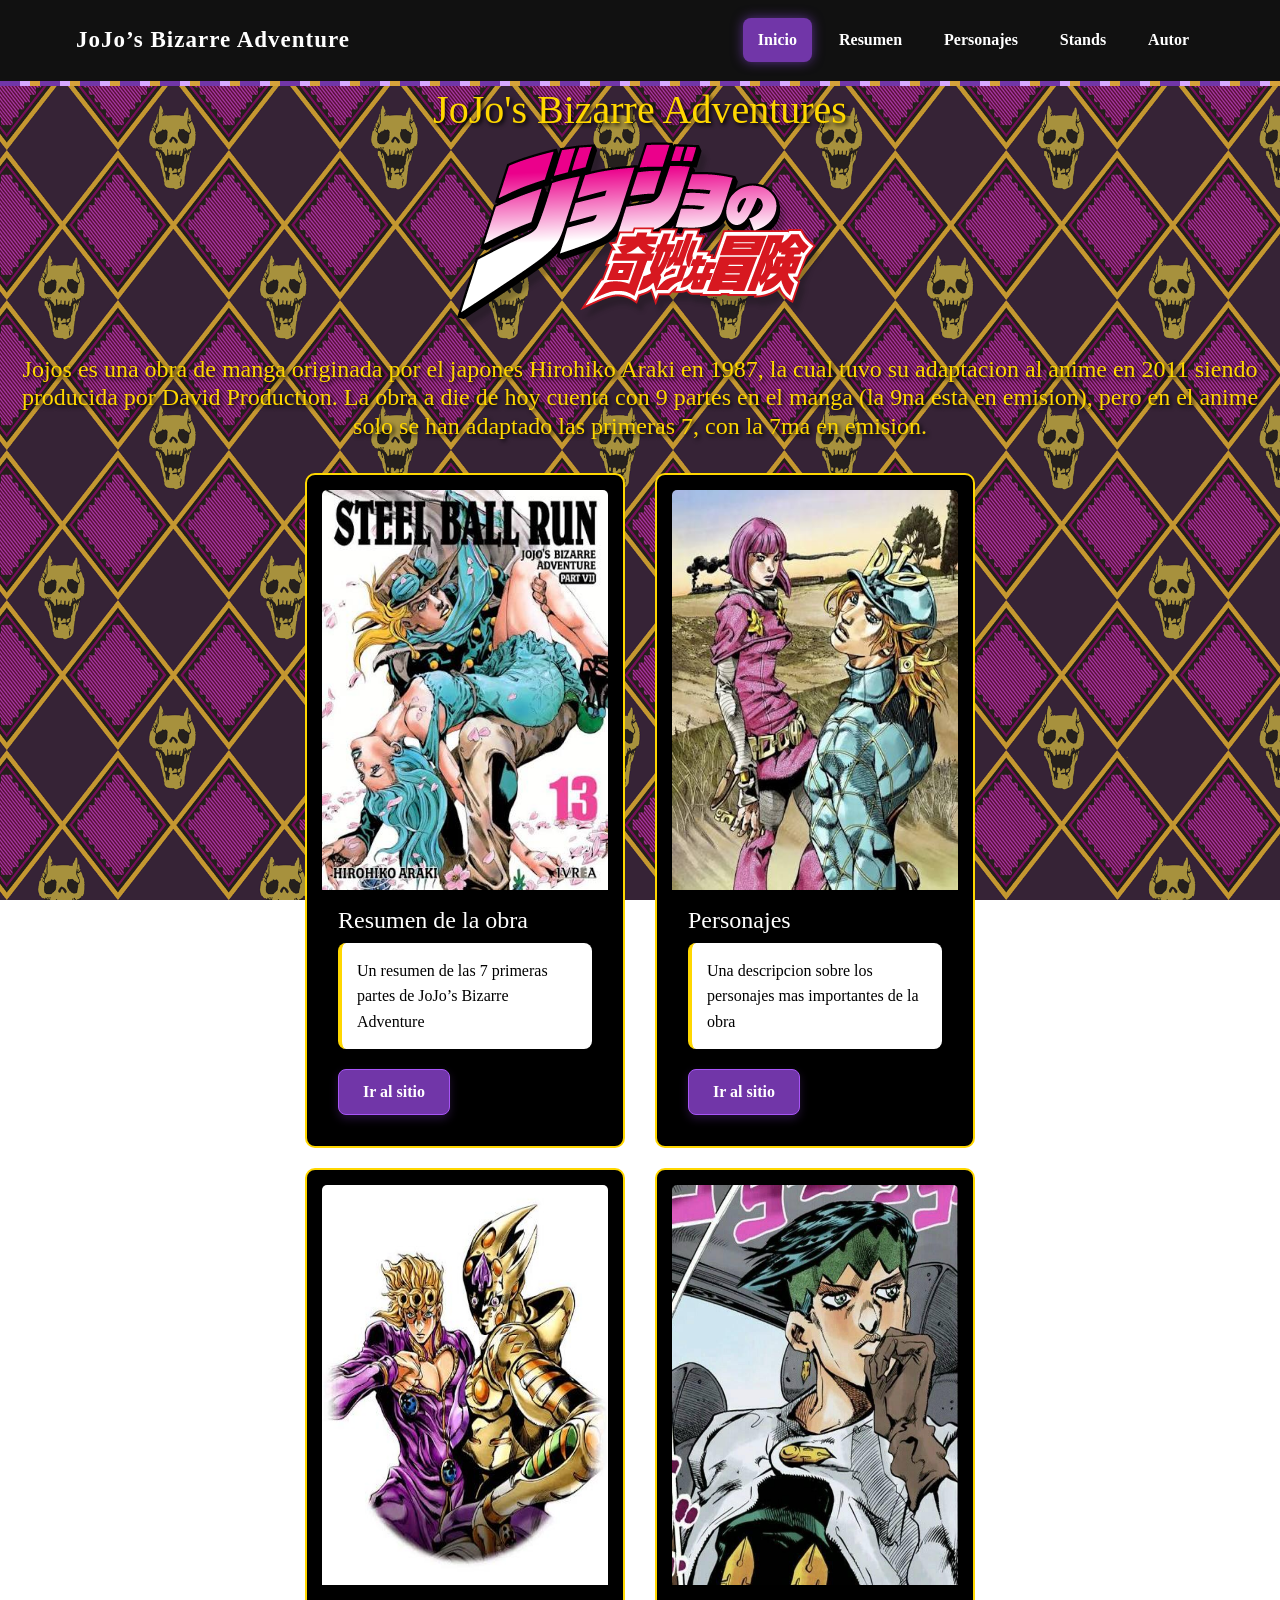
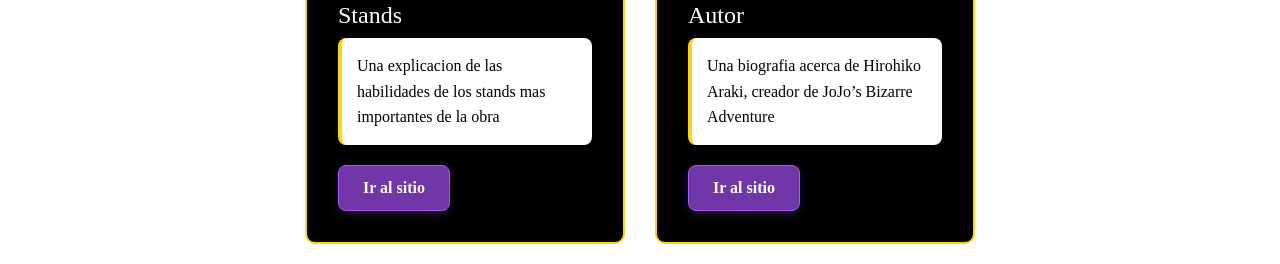
<file: index.html>
<!DOCTYPE html>
<html lang="en">
<head>
    <meta charset="UTF-8">
    <meta name="viewport" content="width=device-width, initial-scale=1.0">

    <title>Trabajo final de Diseño Multimedial</title>

    <link href="https://cdn.jsdelivr.net/npm/bootstrap@5.3.3/dist/css/bootstrap.min.css" rel="stylesheet">
    <link href="https://cdn.jsdelivr.net/npm/bootstrap@5.3.3/dist/css/bootstrap.min.css" rel="stylesheet">
    <link rel="stylesheet" href="style.css">
</head>
<body>
<header class="site-header">

    <nav class="navbar navbar-expand-lg navbar-dark">
        <div class="container-fluid">

            <a class="navbar-brand" href="index.html">
                JoJo’s Bizarre Adventure
            </a>

            <button class="navbar-toggler"
                    type="button"
                    data-bs-toggle="collapse"
                    data-bs-target="#mainNav"
                    aria-controls="mainNav"
                    aria-expanded="false"
                    aria-label="Abrir menú">

                <span class="navbar-toggler-icon"></span>
            </button>

            <div class="collapse navbar-collapse" id="mainNav">

                <div class="navbar-nav ms-auto">

                    <a class="nav-link" href="index.html">Inicio</a>

                    <a class="nav-link" href="resumen.html">Resumen</a>

                    <a class="nav-link" href="personajes.html">Personajes</a>

                    <a class="nav-link" href="stands.html">Stands</a>

                    <a class="nav-link" href="autor.html">Autor</a>

                </div>

            </div>
        </div>
    </nav>

</header>

<h1><center>JoJo's Bizarre Adventures</center></h1>
<center><img src="IMG/JoJo's_Bizarre_Adventure_logo.png" alt=""></center>
<br>
<h4><center>Jojos es una obra de manga originada por el japones Hirohiko Araki en 1987, la cual tuvo su adaptacion al anime en 2011 siendo producida por David Production. La obra a die de hoy cuenta con 9 partes en el manga (la 9na esta en emision), pero en el anime solo se han adaptado las primeras 7, con la 7ma en emision. </center></h4>
<br>

<div class="cartas">
<section class="card" style="max-width: 320px">
  <img src="IMG/si.jpg" class="card-img-top" alt="" height="400">
  <div class="card-body">
    <h4 class="card-title">Resumen de la obra</h4>
    <p class="card-text">Un resumen de las 7 primeras partes de JoJo’s Bizarre Adventure</p>
<a href="resumen.html" class="btn btn-primary"> Ir al sitio</a>
  </div>
</section>

<section class="card" style="max-width: 320px">
  <img src="IMG/diego y hp.jpg" class="card-img-top" alt="..." height="400">
  <div class="card-body">
    <h4 class="card-title">Personajes</h4>
    <p class="card-text">Una descripcion sobre los personajes mas importantes de la obra</p>
 <a href="personajes.html" class="btn btn-primary">
    Ir al sitio</a>
</section>
</div>

<div class="cartas2">
<section class="card" style="max-width: 320px">
  <img src="IMG/giorno.jpg" class="card-img-top" alt="..." height="400">
  <div class="card-body">
    <h4 class="card-title">Stands</h4>
    <p class="card-text">Una explicacion de las habilidades de los stands mas importantes de la obra</p>
    <a href="stands.html" class="btn btn-primary">Ir al sitio</a>
  </div>
</section>

<section class="card" style="max-width: 320px">
  <img src="IMG/siss.jpeg" class="card-img-top" alt="..." height="400">
  <div class="card-body">
    <h4 class="card-title">Autor</h4>
    <p class="card-text">Una biografia acerca de Hirohiko Araki, creador de JoJo’s Bizarre Adventure
</p>
    <a href="autor.html" class="btn btn-primary">Ir al sitio</a>
  </div>
</section>
</div>

<script>
    const paginaActual = window.location.pathname.split("/").pop();

    const enlaces = document.querySelectorAll(
        ".navbar-nav .nav-link"
    );

    enlaces.forEach(enlace => {
        const paginaEnlace = enlace.getAttribute("href");

        if (
            paginaActual === paginaEnlace ||
            (paginaActual === "" && paginaEnlace === "index.html")
        ) {
            enlace.classList.add("active");
            enlace.setAttribute("aria-current", "page");
        }
    });
</script>

<script src="https://cdn.jsdelivr.net/npm/bootstrap@5.3.3/dist/js/bootstrap.bundle.min.js"></script>
</body>
</html>
</file>
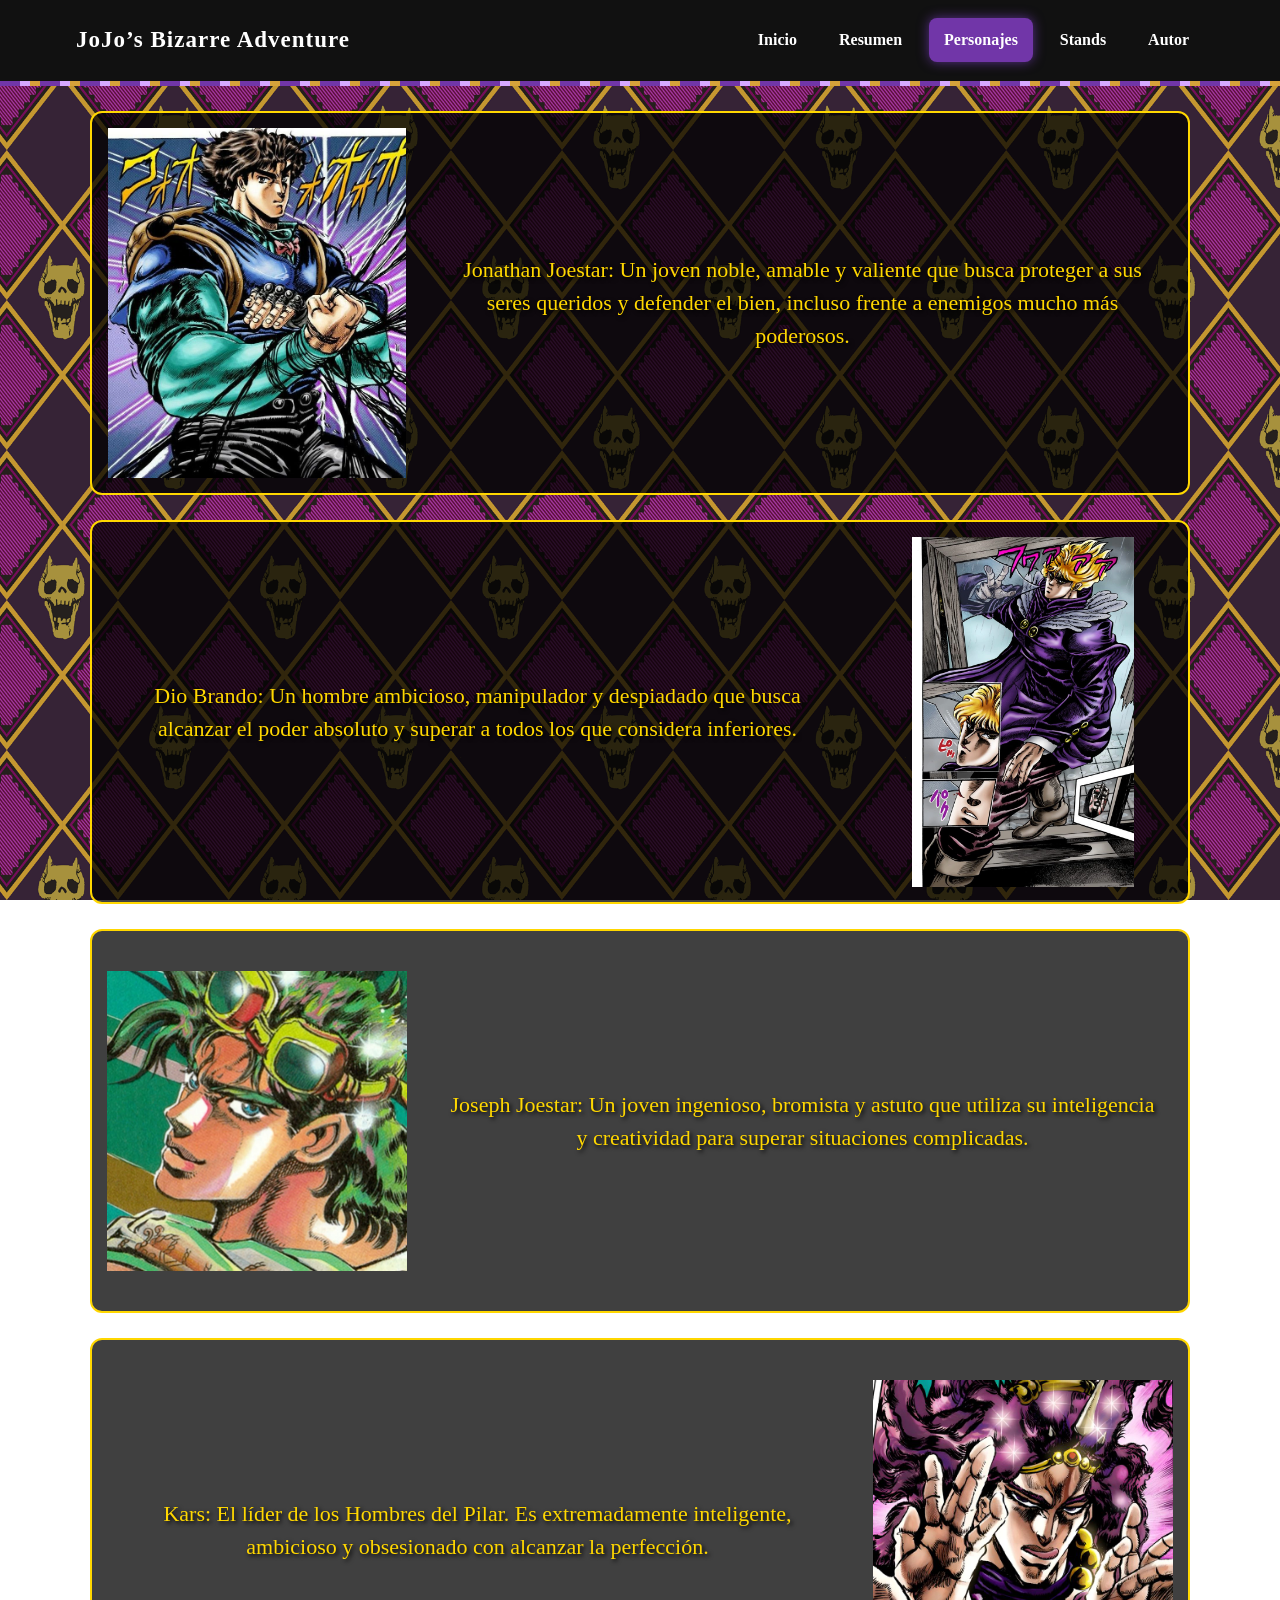
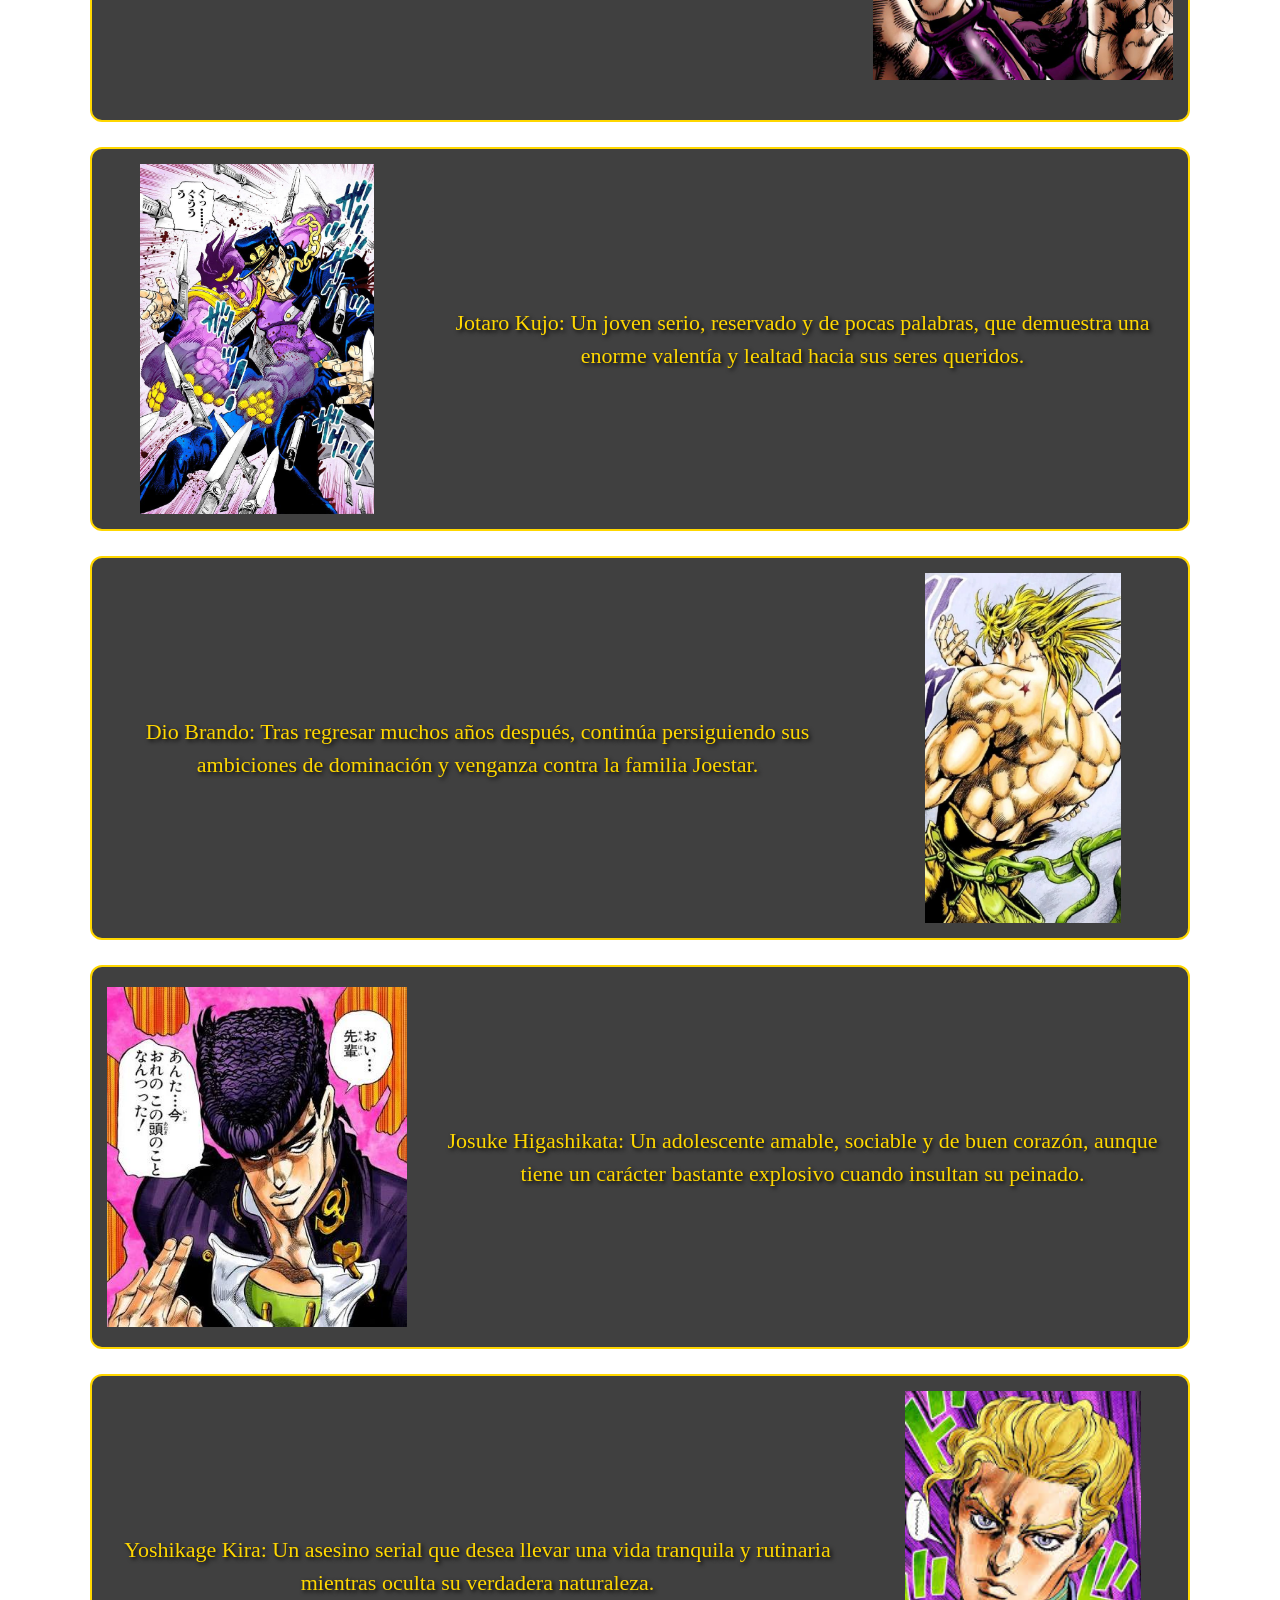
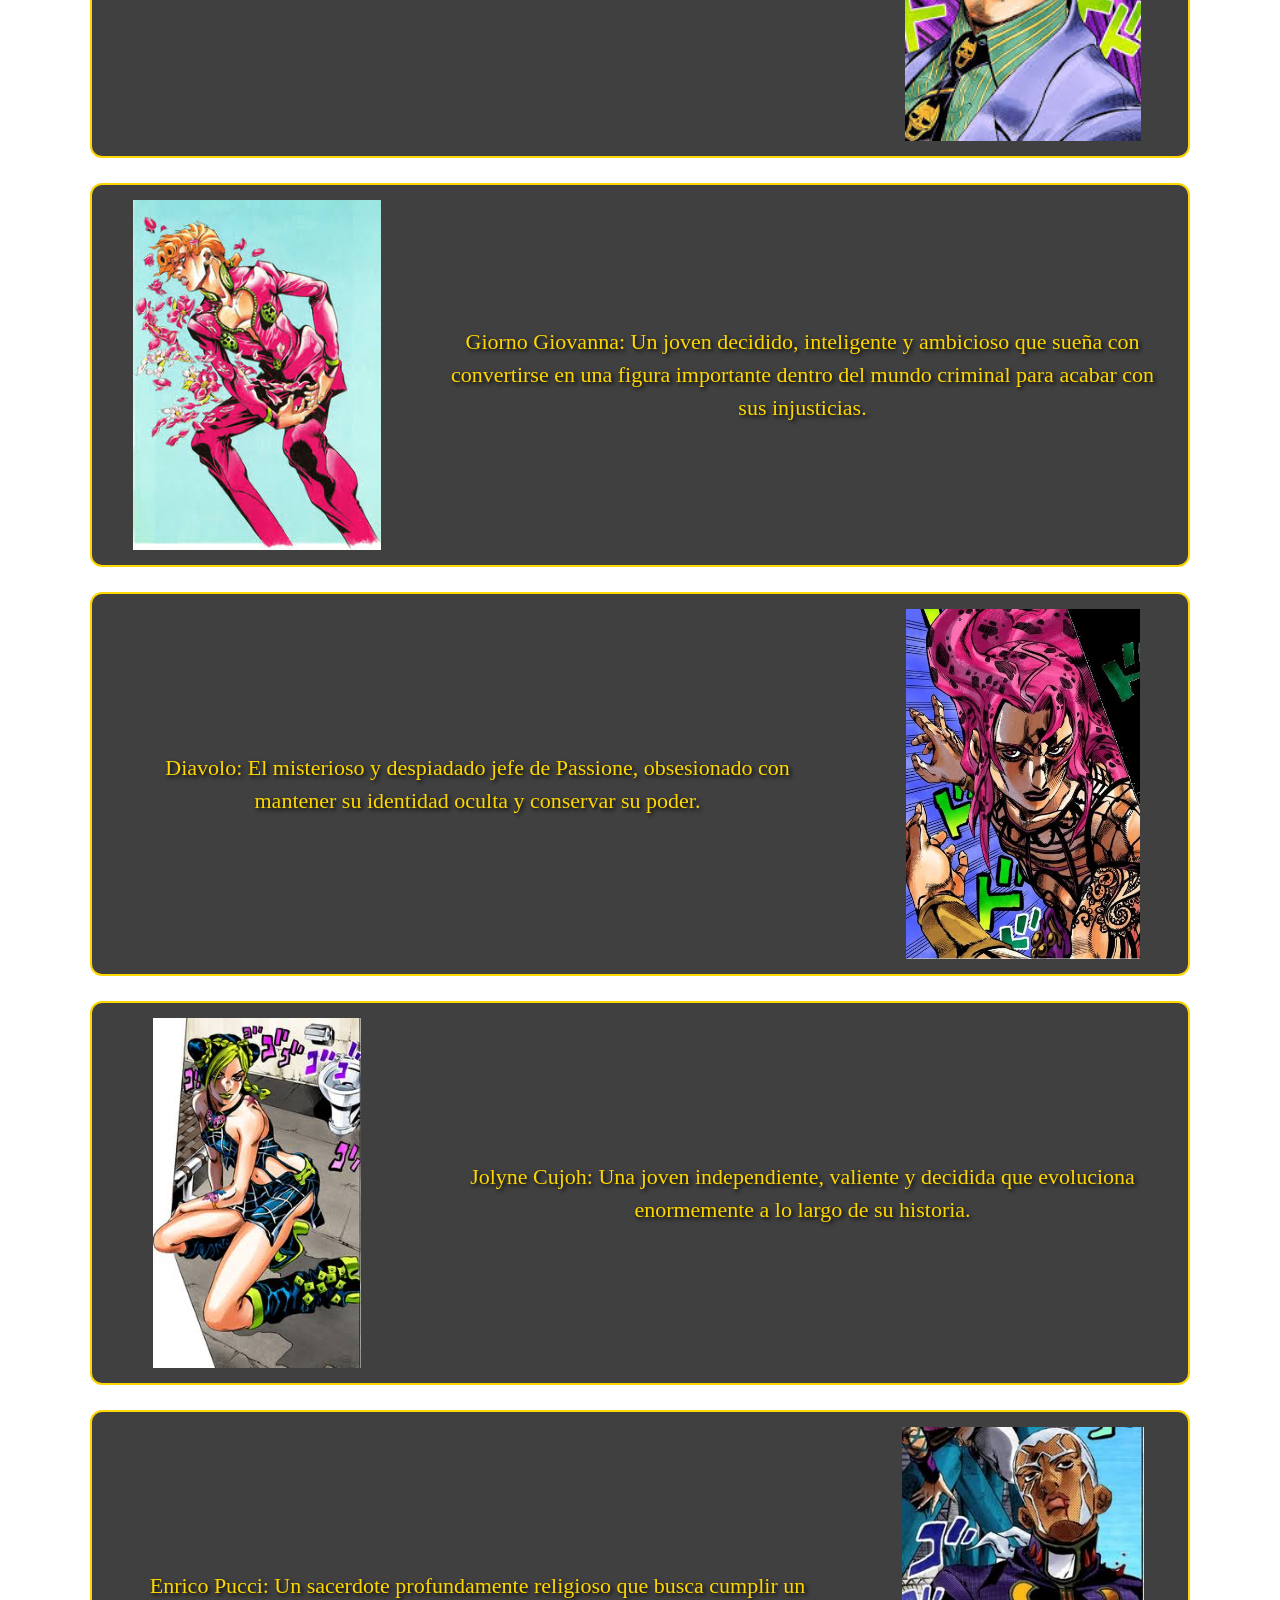
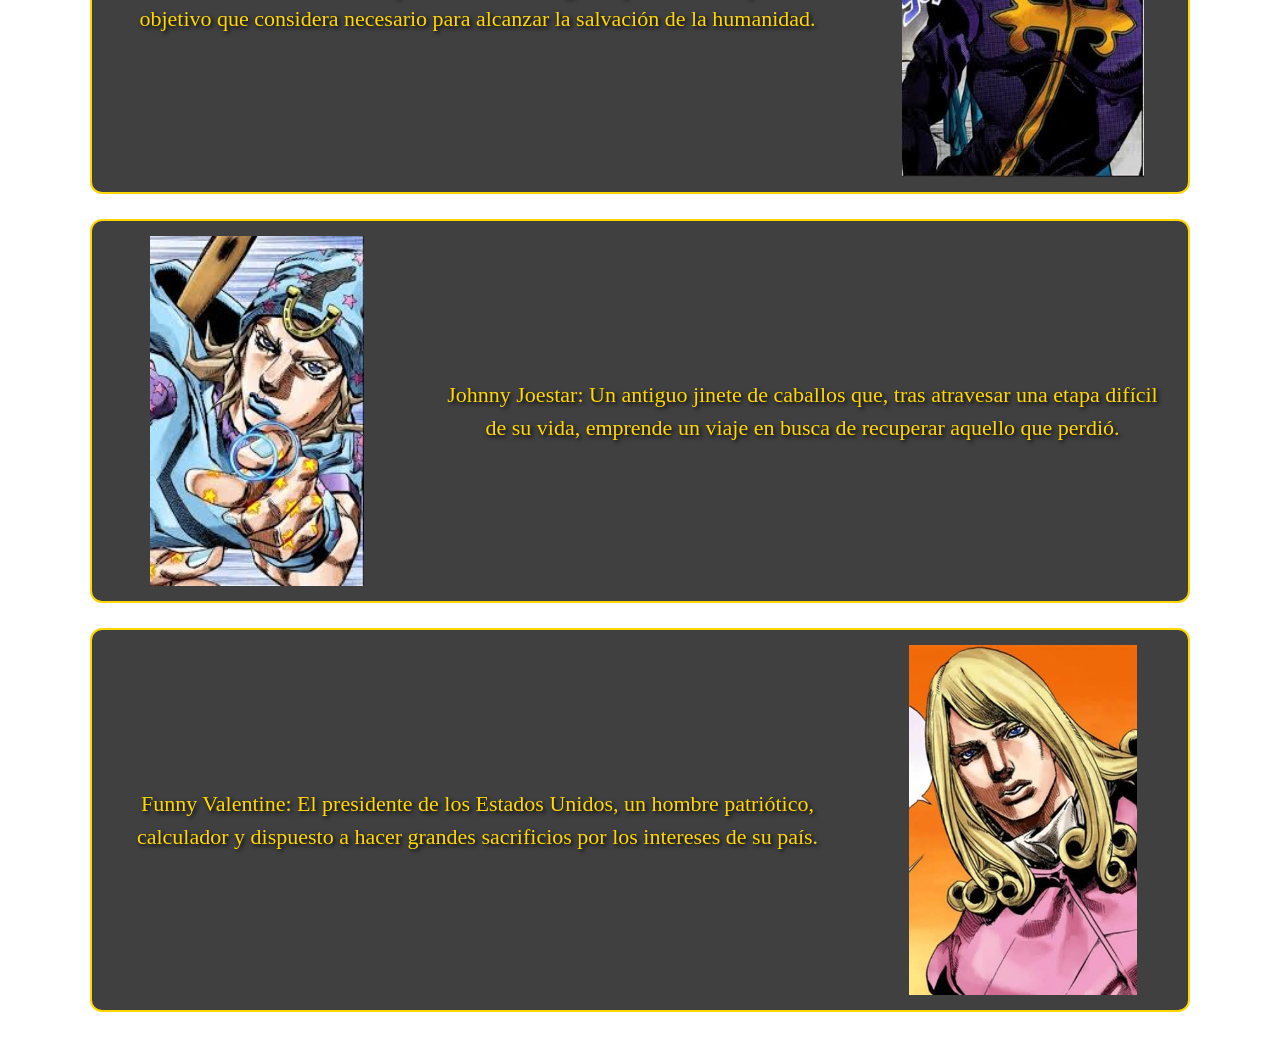
<file: personajes.html>
<!DOCTYPE html>
<html lang="en">
<head>
  <meta charset="UTF-8">
  <meta name="viewport" content="width=device-width, initial-scale=1.0">
  <title>Trabajo final de diseño Multimedial</title>

  <link href="https://cdn.jsdelivr.net/npm/bootstrap@5.3.3/dist/css/bootstrap.min.css" rel="stylesheet">
  <link href="https://cdn.jsdelivr.net/npm/bootstrap@5.3.3/dist/css/bootstrap.min.css" rel="stylesheet">

  <link rel="stylesheet" href="style.css">


</head>
<body>
  
<header class="site-header">

    <nav class="navbar navbar-expand-lg navbar-dark">
        <div class="container-fluid">

            <a class="navbar-brand" href="index.html">
                JoJo’s Bizarre Adventure
            </a>

            <button class="navbar-toggler"
                    type="button"
                    data-bs-toggle="collapse"
                    data-bs-target="#mainNav"
                    aria-controls="mainNav"
                    aria-expanded="false"
                    aria-label="Abrir menú">

                <span class="navbar-toggler-icon"></span>
            </button>

            <div class="collapse navbar-collapse" id="mainNav">

                <div class="navbar-nav ms-auto">

                    <a class="nav-link" href="index.html">Inicio</a>

                    <a class="nav-link" href="resumen.html">Resumen</a>

                    <a class="nav-link" href="personajes.html">Personajes</a>

                    <a class="nav-link" href="stands.html">Stands</a>

                    <a class="nav-link" href="autor.html">Autor</a>

                </div>

            </div>
        </div>
    </nav>

</header>

<div class="izquierda">
<img src="IMG/jonathan joestaraurita.jpg" height="400">
<h2>Jonathan Joestar: Un joven noble, amable y valiente que busca proteger a sus seres queridos y defender el bien, incluso frente a enemigos mucho más poderosos.</h2>
</div>

<div class="derecha">
<img src="IMG/dio-brando-manga.png" height="400">
<h2>Dio Brando: Un hombre ambicioso, manipulador y despiadado que busca alcanzar el poder absoluto y superar a todos los que considera inferiores.</h2>
</div>

<div class="izquierda">
<img src="IMG/joseph-joestarxdlol.jpg" height="400">
<h2>Joseph Joestar: Un joven ingenioso, bromista y astuto que utiliza su inteligencia y creatividad para superar situaciones complicadas.</h2>
</div>

<div class="derecha">
<img src="IMG/Kars-manga.jpg" height="400">
<h2>Kars: El líder de los Hombres del Pilar. Es extremadamente inteligente, ambicioso y obsesionado con alcanzar la perfección.</h2>
</div>

<div class="izquierda">
<img src="IMG/Jotaro_Kujoroto.jpg" height="400">
<h2>Jotaro Kujo: Un joven serio, reservado y de pocas palabras, que demuestra una enorme valentía y lealtad hacia sus seres queridos.</h2>
</div>

<div class="derecha">
<img src="IMG/dio-brando-parte3xdlol.jpg" height="400">
<h2>Dio Brando: Tras regresar muchos años después, continúa persiguiendo sus ambiciones de dominación y venganza contra la familia Joestar.</h2>
</div>

<div class="izquierda">
<img src="IMG/joskeke.jpg" height="400">
<h2>Josuke Higashikata: Un adolescente amable, sociable y de buen corazón, aunque tiene un carácter bastante explosivo cuando insultan su peinado.</h2>
</div>

<div class="derecha">
<img src="IMG/kiraaqueque.jpg" height="400">
<h2>Yoshikage Kira: Un asesino serial que desea llevar una vida tranquila y rutinaria mientras oculta su verdadera naturaleza.</h2>
</div>

<div class="izquierda">
<img src="IMG/giornado.jpg" height="400">
<h2>Giorno Giovanna: Un joven decidido, inteligente y ambicioso que sueña con convertirse en una figura importante dentro del mundo criminal para acabar con sus injusticias.</h2>
</div>

<div class="derecha">
<img src="IMG/diablito.jpg" height="400">
<h2>Diavolo: El misterioso y despiadado jefe de Passione, obsesionado con mantener su identidad oculta y conservar su poder.</h2>
</div>

<div class="izquierda">
<img src="IMG/jolynashe.jpg" height="400">
<h2>Jolyne Cujoh: Una joven independiente, valiente y decidida que evoluciona enormemente a lo largo de su historia.</h2>
</div>

<div class="derecha">
<img src="IMG/puchito.jpg" height="400">
<h2>Enrico Pucci: Un sacerdote profundamente religioso que busca cumplir un objetivo que considera necesario para alcanzar la salvación de la humanidad.</h2>
</div>

<div class="izquierda">
<img src="IMG/jonini.jpg" height="400">
<h2>Johnny Joestar: Un antiguo jinete de caballos que, tras atravesar una etapa difícil de su vida, emprende un viaje en busca de recuperar aquello que perdió.</h2>
</div>

<div class="derecha">
<img src="IMG/el valentin.jpg" height="400">
<h2>Funny Valentine: El presidente de los Estados Unidos, un hombre patriótico, calculador y dispuesto a hacer grandes sacrificios por los intereses de su país.</h2>
</div>

<script src="https://cdn.jsdelivr.net/npm/bootstrap@5.3.3/dist/js/bootstrap.bundle.min.js"></script>

<script>

    const paginaActual = window.location.pathname.split("/").pop();

    const enlaces = document.querySelectorAll(".navbar-nav .nav-link");

    enlaces.forEach(enlace => {

        const paginaEnlace = enlace.getAttribute("href");

        if (
            paginaActual === paginaEnlace ||
            (paginaActual === "" && paginaEnlace === "index.html")
        ) {

            enlace.classList.add("active");
            enlace.setAttribute("aria-current", "page");

        }

    });

</script>

</body>
</html>
</file>
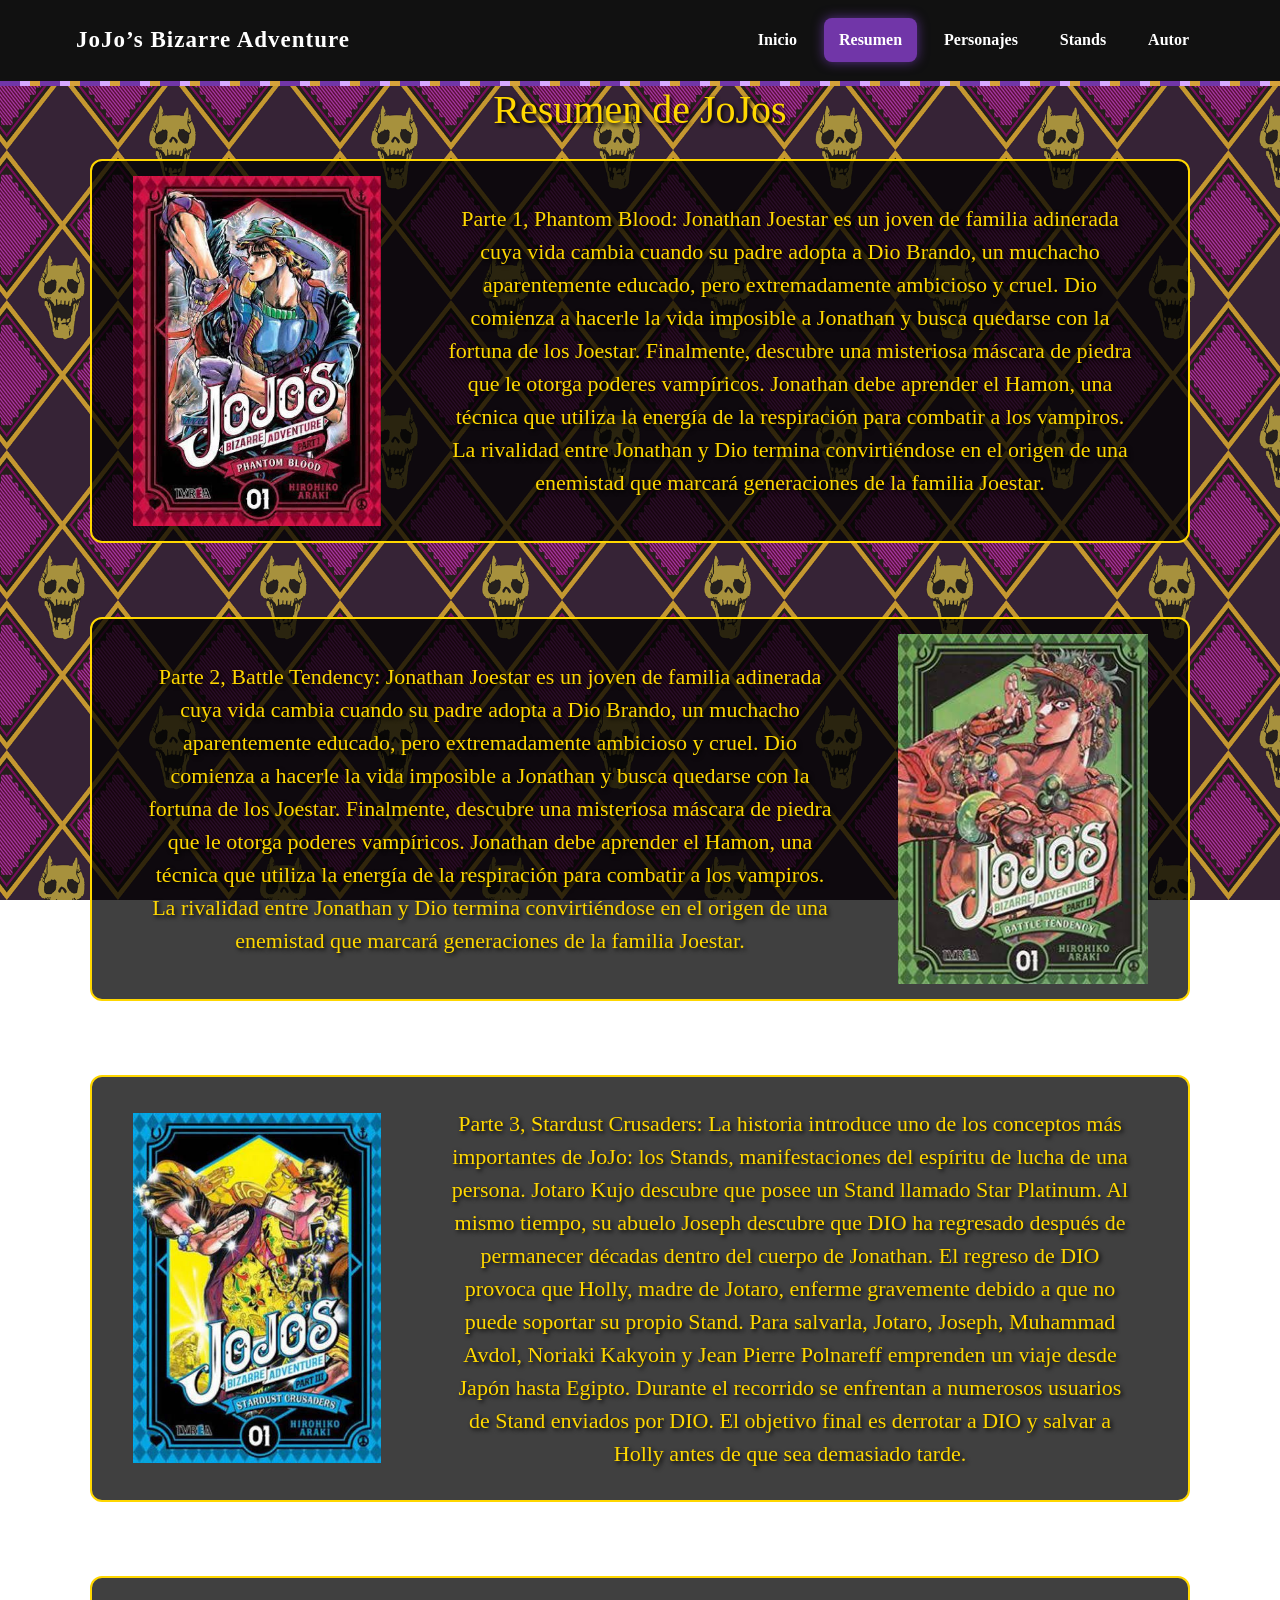
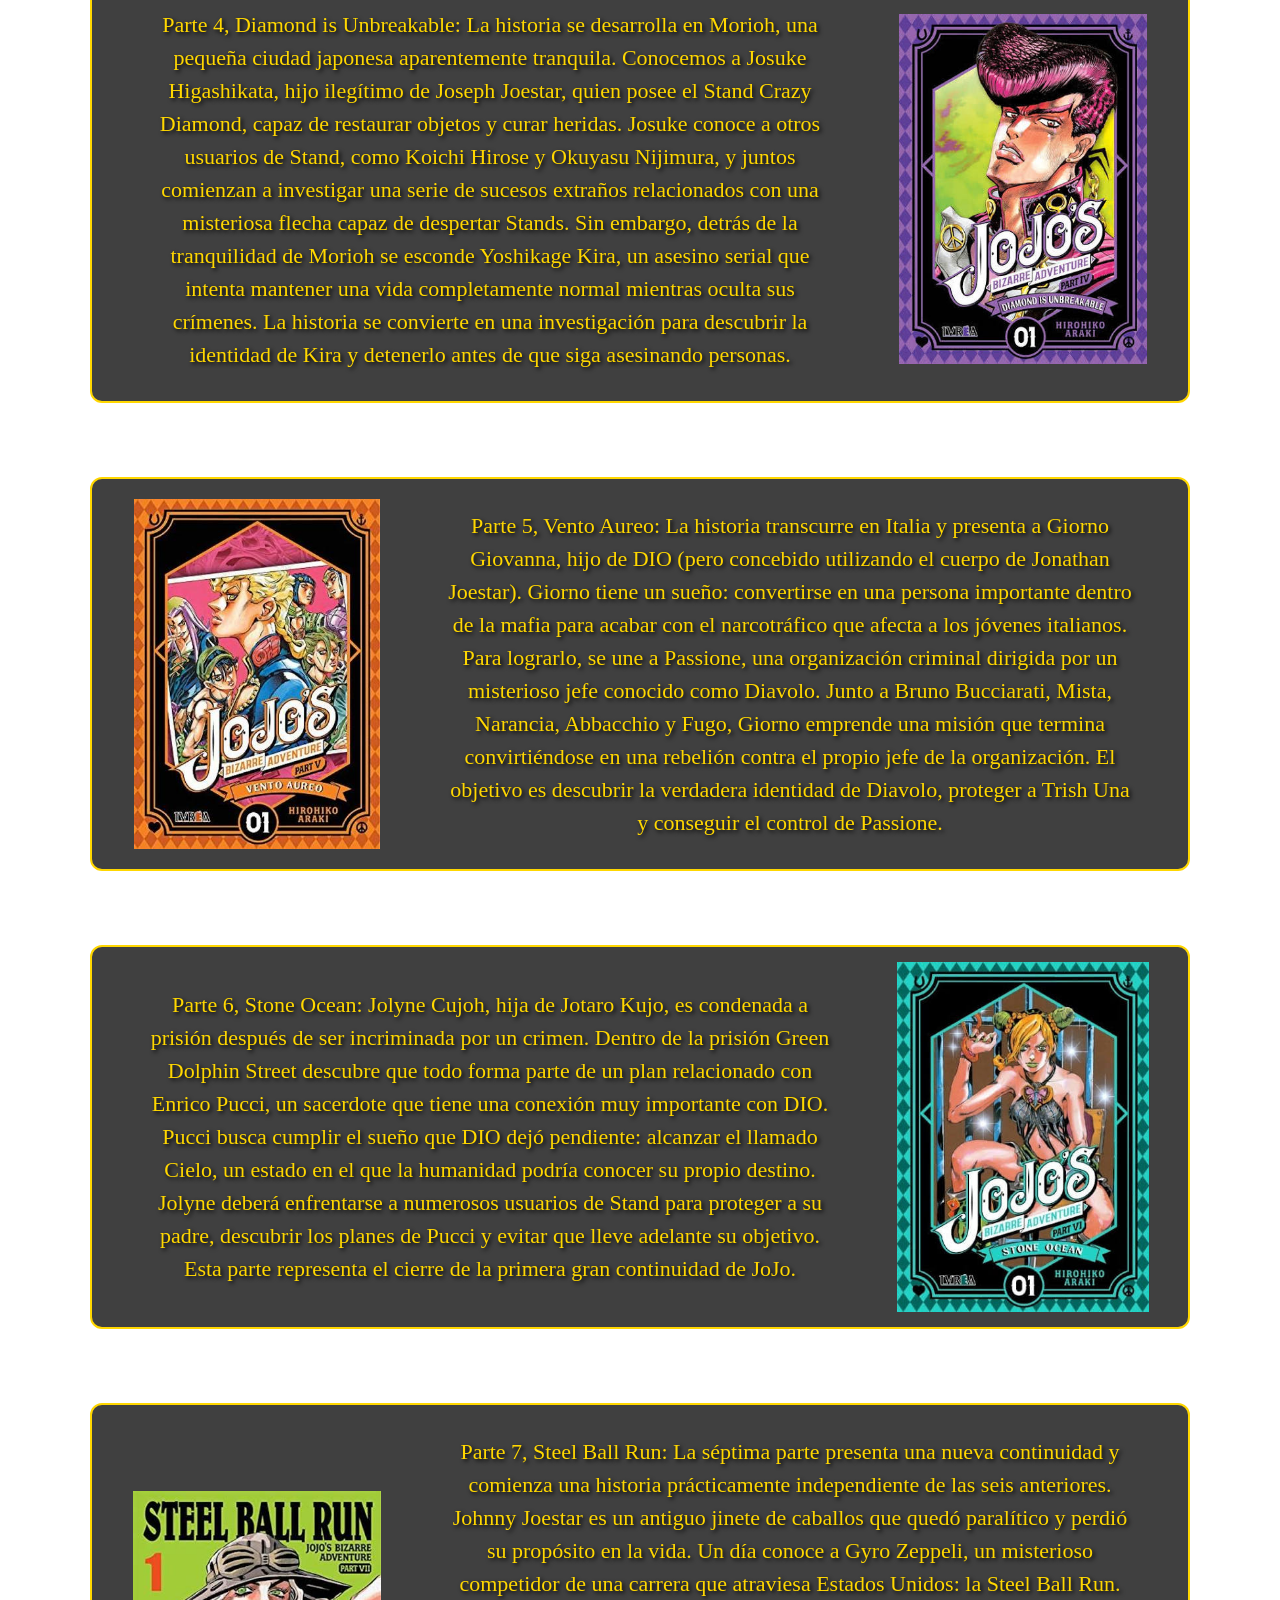
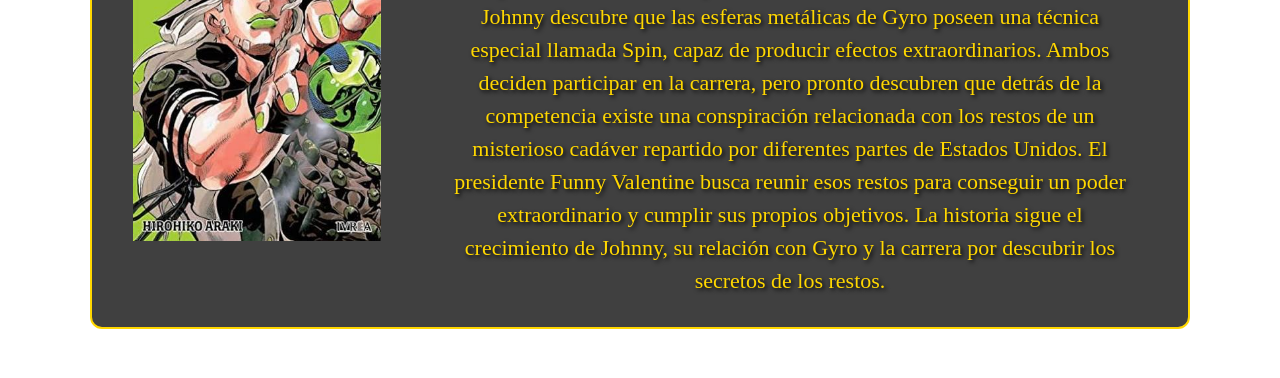
<file: resumen.html>
<!DOCTYPE html>
<html lang="en">
<head>
    <meta charset="UTF-8">
    <meta name="viewport" content="width=device-width, initial-scale=1.0">

    <title>Trabajo final de Diseño Multimedial</title>

    <link href="https://cdn.jsdelivr.net/npm/bootstrap@5.3.3/dist/css/bootstrap.min.css" rel="stylesheet">
    <link href="https://cdn.jsdelivr.net/npm/bootstrap@5.3.3/dist/css/bootstrap.min.css" rel="stylesheet">

    <link rel="stylesheet" href="style.css">
</head>

<body>

<header class="site-header">

    <nav class="navbar navbar-expand-lg navbar-dark">
        <div class="container-fluid">

            <a class="navbar-brand" href="index.html">
                JoJo’s Bizarre Adventure
            </a>

            <button class="navbar-toggler"
                    type="button"
                    data-bs-toggle="collapse"
                    data-bs-target="#mainNav"
                    aria-controls="mainNav"
                    aria-expanded="false"
                    aria-label="Abrir menú">

                <span class="navbar-toggler-icon"></span>
            </button>

            <div class="collapse navbar-collapse" id="mainNav">

                <div class="navbar-nav ms-auto">

                    <a class="nav-link" href="index.html">Inicio</a>

                    <a class="nav-link" href="resumen.html">Resumen</a>

                    <a class="nav-link" href="personajes.html">Personajes</a>

                    <a class="nav-link" href="stands.html">Stands</a>

                    <a class="nav-link" href="autor.html">Autor</a>

                </div>

            </div>
        </div>
    </nav>

</header>

    <h1><center>Resumen de JoJos</center></h1>

    <div class="izquierda">
    <img src="IMG/phantom blood.jpg" alt="" height="400">
    <h2>Parte 1, Phantom Blood: 
    Jonathan Joestar es un joven de familia adinerada cuya vida cambia cuando su padre adopta a Dio Brando, un muchacho aparentemente educado, pero extremadamente ambicioso y cruel.

    Dio comienza a hacerle la vida imposible a Jonathan y busca quedarse con la fortuna de los Joestar. Finalmente, descubre una misteriosa máscara de piedra que le otorga poderes vampíricos.

    Jonathan debe aprender el Hamon, una técnica que utiliza la energía de la respiración para combatir a los vampiros.

    La rivalidad entre Jonathan y Dio termina convirtiéndose en el origen de una enemistad que marcará generaciones de la familia Joestar.
    </h2>
    <br>
    </div>
    <br>
    <div class="derecha">
    <img src="IMG/battle tendency.jpg" alt="" height="400">
    <h2>Parte 2, Battle Tendency:
    Jonathan Joestar es un joven de familia adinerada cuya vida cambia cuando su padre adopta a Dio Brando, un muchacho aparentemente educado, pero extremadamente ambicioso y cruel.

    Dio comienza a hacerle la vida imposible a Jonathan y busca quedarse con la fortuna de los Joestar. Finalmente, descubre una misteriosa máscara de piedra que le otorga poderes vampíricos.

    Jonathan debe aprender el Hamon, una técnica que utiliza la energía de la respiración para combatir a los vampiros.

    La rivalidad entre Jonathan y Dio termina convirtiéndose en el origen de una enemistad que marcará generaciones de la familia Joestar.
    </h2>
    <br>
    </div>
    <br>
    <div class="izquierda">
    <img src="IMG/stardust crusaders.jpg" alt="" height="400">
    <h2>Parte 3, Stardust Crusaders:
    La historia introduce uno de los conceptos más importantes de JoJo: los Stands, manifestaciones del espíritu de lucha de una persona.

    Jotaro Kujo descubre que posee un Stand llamado Star Platinum. Al mismo tiempo, su abuelo Joseph descubre que DIO ha regresado después de permanecer décadas dentro del cuerpo de Jonathan.

    El regreso de DIO provoca que Holly, madre de Jotaro, enferme gravemente debido a que no puede soportar su propio Stand.

    Para salvarla, Jotaro, Joseph, Muhammad Avdol, Noriaki Kakyoin y Jean Pierre Polnareff emprenden un viaje desde Japón hasta Egipto.

    Durante el recorrido se enfrentan a numerosos usuarios de Stand enviados por DIO.

    El objetivo final es derrotar a DIO y salvar a Holly antes de que sea demasiado tarde.
    </h2>
    <br>
    </div>
    <br>
    <div class="derecha">
    <img src="IMG/diamond is umbreakable.jpg" alt="" height="400">
    <h2>Parte 4, Diamond is Unbreakable:
    La historia se desarrolla en Morioh, una pequeña ciudad japonesa aparentemente tranquila.

    Conocemos a Josuke Higashikata, hijo ilegítimo de Joseph Joestar, quien posee el Stand Crazy Diamond, capaz de restaurar objetos y curar heridas.

    Josuke conoce a otros usuarios de Stand, como Koichi Hirose y Okuyasu Nijimura, y juntos comienzan a investigar una serie de sucesos extraños relacionados con una misteriosa flecha capaz de despertar Stands.

    Sin embargo, detrás de la tranquilidad de Morioh se esconde Yoshikage Kira, un asesino serial que intenta mantener una vida completamente normal mientras oculta sus crímenes.

    La historia se convierte en una investigación para descubrir la identidad de Kira y detenerlo antes de que siga asesinando personas.
    </h2>
    <br>
    </div>
    <br>
    <div class="izquierda">
    <img src="IMG/vento aureo.jpg" alt="" height="400">
    <h2>Parte 5, Vento Aureo:
    La historia transcurre en Italia y presenta a Giorno Giovanna, hijo de DIO (pero concebido utilizando el cuerpo de Jonathan Joestar).

    Giorno tiene un sueño: convertirse en una persona importante dentro de la mafia para acabar con el narcotráfico que afecta a los jóvenes italianos.

    Para lograrlo, se une a Passione, una organización criminal dirigida por un misterioso jefe conocido como Diavolo.

    Junto a Bruno Bucciarati, Mista, Narancia, Abbacchio y Fugo, Giorno emprende una misión que termina convirtiéndose en una rebelión contra el propio jefe de la organización.

    El objetivo es descubrir la verdadera identidad de Diavolo, proteger a Trish Una y conseguir el control de Passione.
    </h2>
    <br>
    </div>
    <br>
    <div class="derecha">
    <img src="IMG/stone ocean.jpg" alt="" height="400">
    <h2>Parte 6, Stone Ocean:
    Jolyne Cujoh, hija de Jotaro Kujo, es condenada a prisión después de ser incriminada por un crimen.

    Dentro de la prisión Green Dolphin Street descubre que todo forma parte de un plan relacionado con Enrico Pucci, un sacerdote que tiene una conexión muy importante con DIO.

    Pucci busca cumplir el sueño que DIO dejó pendiente: alcanzar el llamado Cielo, un estado en el que la humanidad podría conocer su propio destino.

    Jolyne deberá enfrentarse a numerosos usuarios de Stand para proteger a su padre, descubrir los planes de Pucci y evitar que lleve adelante su objetivo.

    Esta parte representa el cierre de la primera gran continuidad de JoJo.
    </h2>
    <br>
    </div>
    <br>
    <div class="izquierda">
    <img src="IMG/steel ball run.jpg" alt="" height="400">
    <h2>Parte 7, Steel Ball Run:
    La séptima parte presenta una nueva continuidad y comienza una historia prácticamente independiente de las seis anteriores.

    Johnny Joestar es un antiguo jinete de caballos que quedó paralítico y perdió su propósito en la vida.

    Un día conoce a Gyro Zeppeli, un misterioso competidor de una carrera que atraviesa Estados Unidos: la Steel Ball Run.

    Johnny descubre que las esferas metálicas de Gyro poseen una técnica especial llamada Spin, capaz de producir efectos extraordinarios.

    Ambos deciden participar en la carrera, pero pronto descubren que detrás de la competencia existe una conspiración relacionada con los restos de un misterioso cadáver repartido por diferentes partes de Estados Unidos.

    El presidente Funny Valentine busca reunir esos restos para conseguir un poder extraordinario y cumplir sus propios objetivos.

    La historia sigue el crecimiento de Johnny, su relación con Gyro y la carrera por descubrir los secretos de los restos.
    </h2>
    <br>
    </div>
    <br>
<script src="https://cdn.jsdelivr.net/npm/bootstrap@5.3.3/dist/js/bootstrap.bundle.min.js"></script>

<script>

    const paginaActual = window.location.pathname.split("/").pop();

    const enlaces = document.querySelectorAll(".navbar-nav .nav-link");

    enlaces.forEach(enlace => {

        const paginaEnlace = enlace.getAttribute("href");

        if (
            paginaActual === paginaEnlace ||
            (paginaActual === "" && paginaEnlace === "index.html")
        ) {

            enlace.classList.add("active");
            enlace.setAttribute("aria-current", "page");

        }

    });

</script>
</body>
</html>
</file>
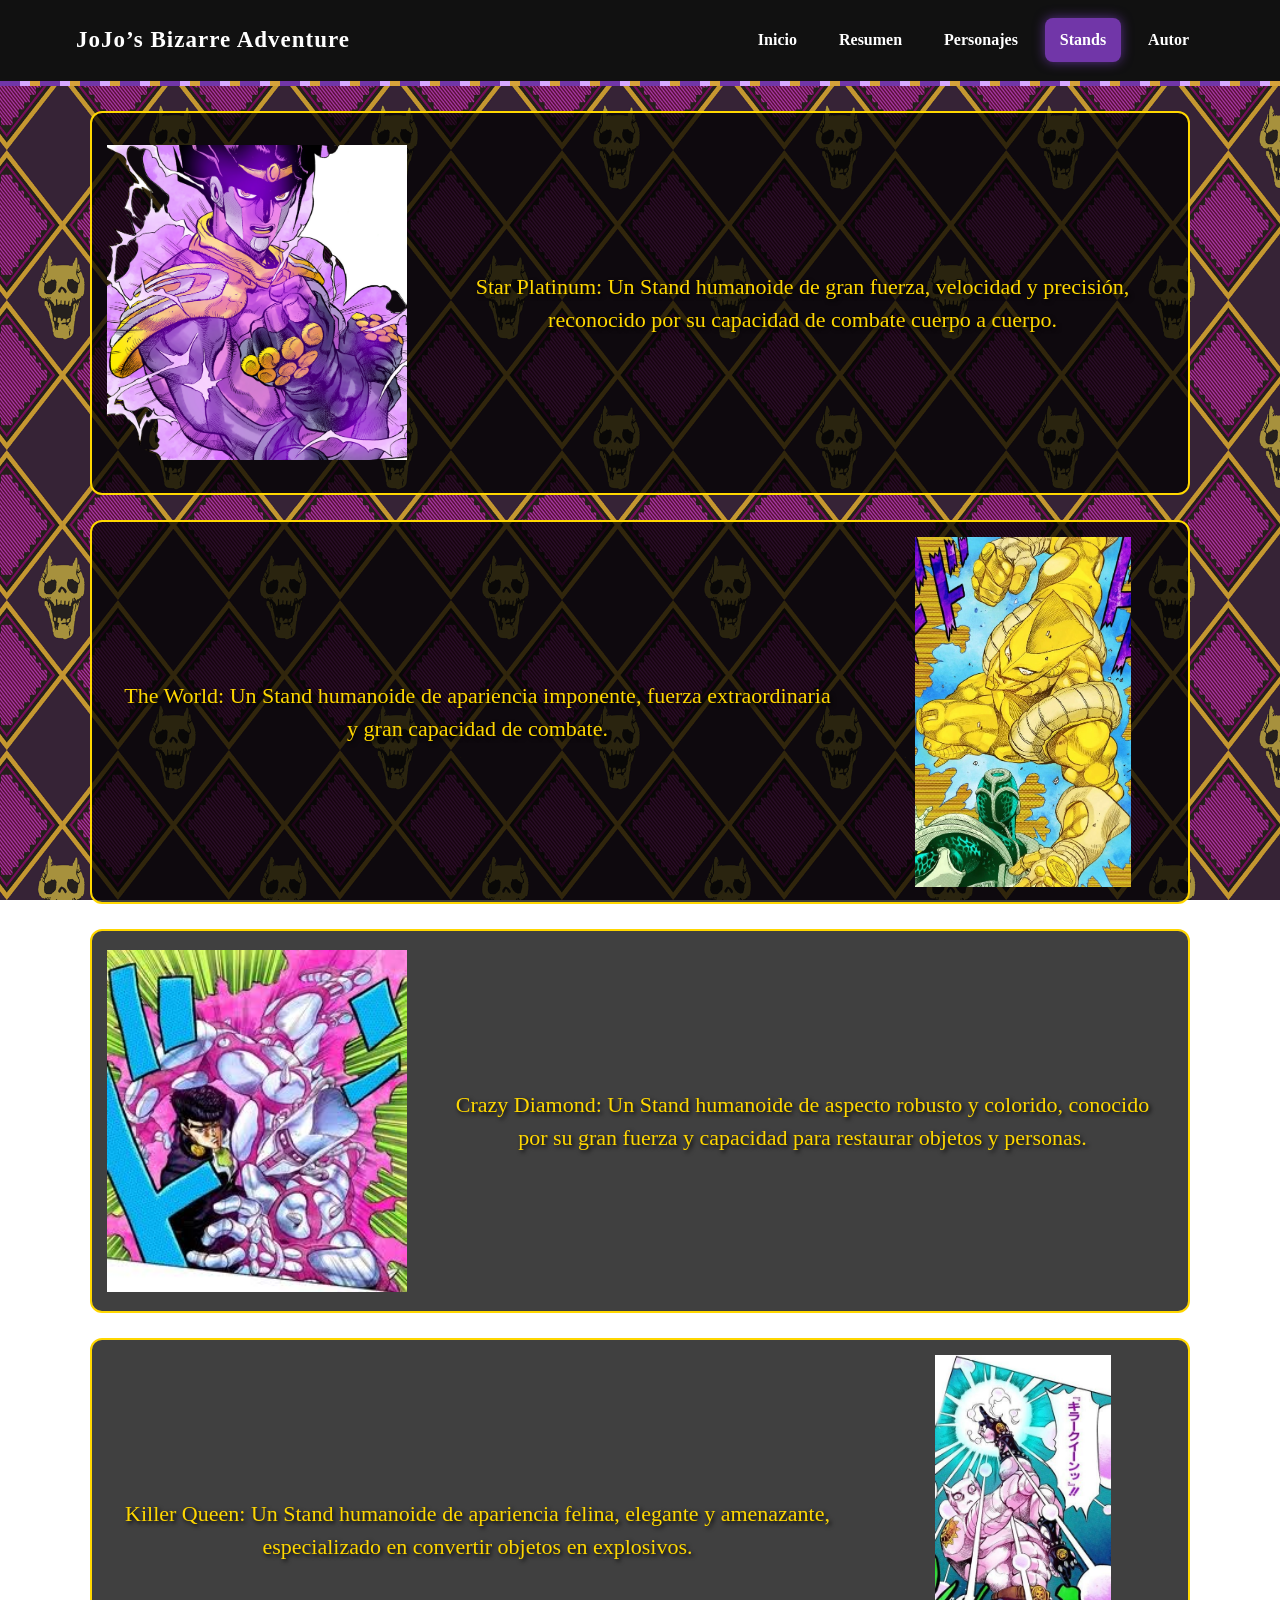
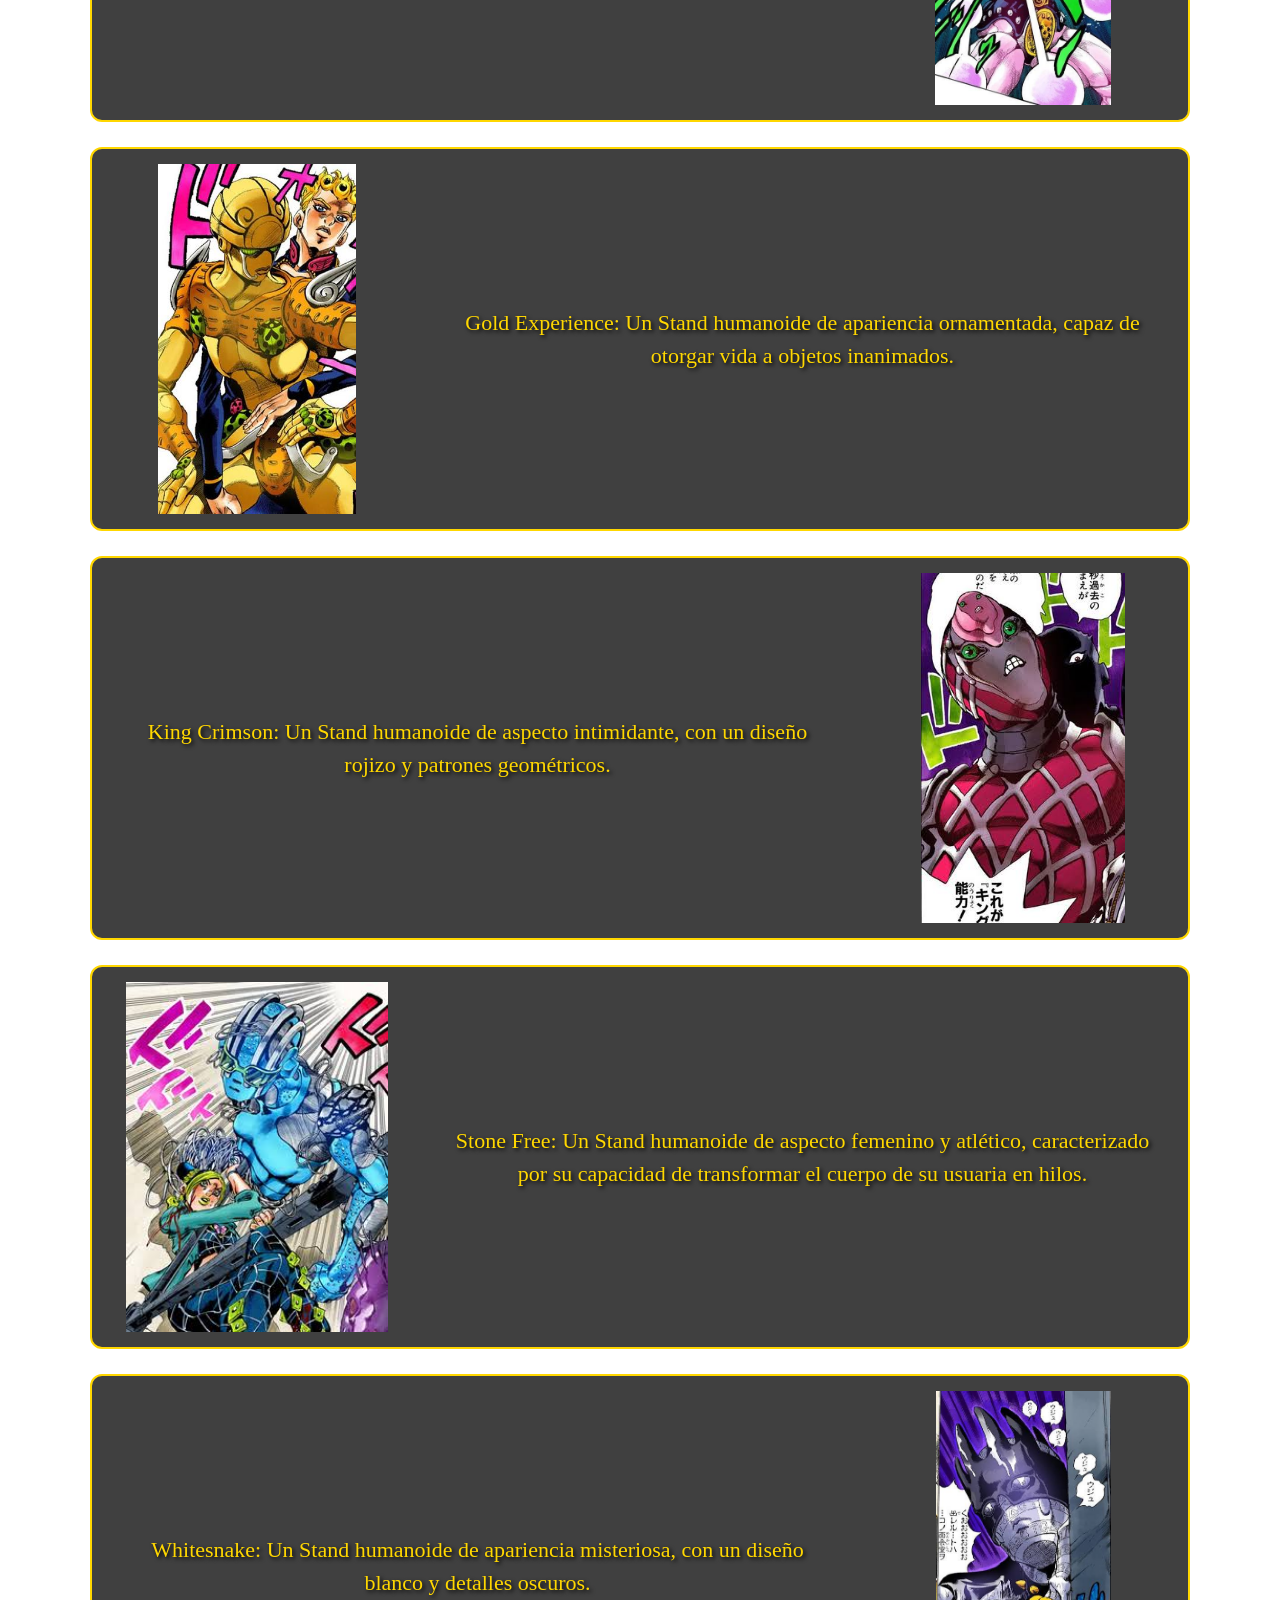
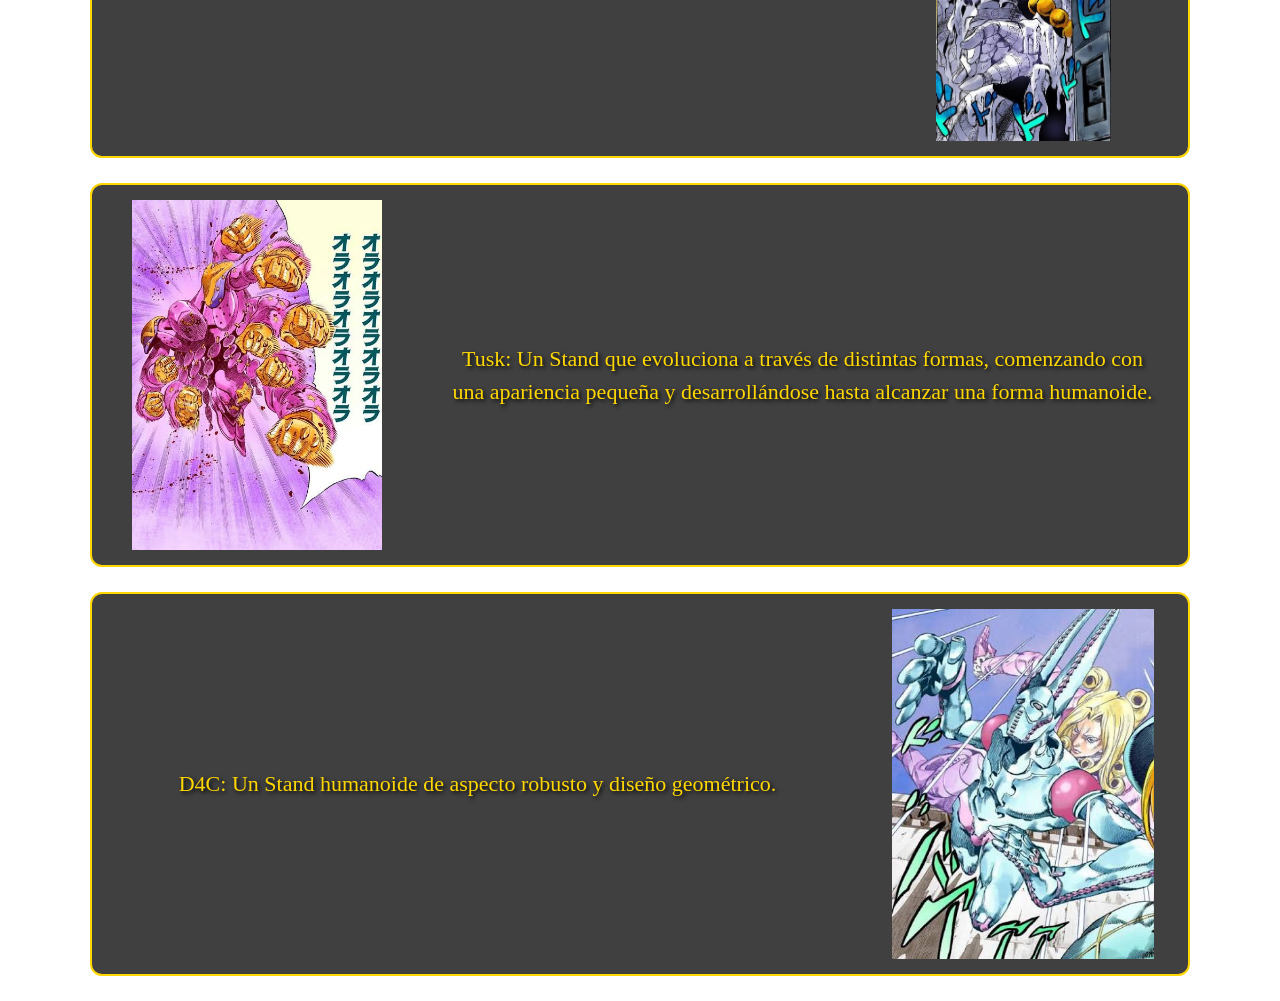
<file: stands.html>
<!DOCTYPE html>
<html lang="en">
<head>
    <meta charset="UTF-8">
    <meta name="viewport" content="width=device-width, initial-scale=1.0">
    <title>Trabajo Final de Diseño Multimedial</title>

    <link href="https://cdn.jsdelivr.net/npm/bootstrap@5.3.3/dist/css/bootstrap.min.css" rel="stylesheet">
    <link href="https://cdn.jsdelivr.net/npm/bootstrap@5.3.3/dist/css/bootstrap.min.css" rel="stylesheet">

    <link rel="stylesheet" href="style.css">

</head>
<body>
    
<header class="site-header">

    <nav class="navbar navbar-expand-lg navbar-dark">
        <div class="container-fluid">

            <a class="navbar-brand" href="index.html">
                JoJo’s Bizarre Adventure
            </a>

            <button class="navbar-toggler"
                    type="button"
                    data-bs-toggle="collapse"
                    data-bs-target="#mainNav"
                    aria-controls="mainNav"
                    aria-expanded="false"
                    aria-label="Abrir menú">

                <span class="navbar-toggler-icon"></span>
            </button>

            <div class="collapse navbar-collapse" id="mainNav">

                <div class="navbar-nav ms-auto">

                    <a class="nav-link" href="index.html">Inicio</a>

                    <a class="nav-link" href="resumen.html">Resumen</a>

                    <a class="nav-link" href="personajes.html">Personajes</a>

                    <a class="nav-link" href="stands.html">Stands</a>

                    <a class="nav-link" href="autor.html">Autor</a>

                </div>

            </div>
        </div>
    </nav>

</header>

<div class="izquierda">
<img src="IMG/Estrella-platinada.png" height="400">
<h2>Star Platinum: Un Stand humanoide de gran fuerza, velocidad y precisión, reconocido por su capacidad de combate cuerpo a cuerpo.</h2>
</div>

<div class="derecha">
<img src="IMG/elmundoxddd.jpg" height="400">
<h2>The World: Un Stand humanoide de apariencia imponente, fuerza extraordinaria y gran capacidad de combate.</h2>
</div>

<div class="izquierda">
<img src="IMG/diamante loco.jpg" height="400">
<h2>Crazy Diamond: Un Stand humanoide de aspecto robusto y colorido, conocido por su gran fuerza y capacidad para restaurar objetos y personas.</h2>
</div>

<div class="derecha">
<img src="IMG/kiraquien.jpg" height="400">
<h2>Killer Queen: Un Stand humanoide de apariencia felina, elegante y amenazante, especializado en convertir objetos en explosivos.</h2>
</div>

<div class="izquierda">
<img src="IMG/golden coso.jpg" height="400">
<h2>Gold Experience: Un Stand humanoide de apariencia ornamentada, capaz de otorgar vida a objetos inanimados.</h2>
</div>

<div class="derecha">
<img src="IMG/rey uqweuq.jpg" height="400">
<h2>King Crimson: Un Stand humanoide de aspecto intimidante, con un diseño rojizo y patrones geométricos.</h2>
</div>

<div class="izquierda">
<img src="IMG/oseanoos.jpg" height="400">
<h2>Stone Free: Un Stand humanoide de aspecto femenino y atlético, caracterizado por su capacidad de transformar el cuerpo de su usuaria en hilos.</h2>
</div>

<div class="derecha">
<img src="IMG/whitekeke.jpg" height="400">
<h2>Whitesnake: Un Stand humanoide de apariencia misteriosa, con un diseño blanco y detalles oscuros.</h2>
</div>

<div class="izquierda">
<img src="IMG/tuskcito.jpg" height="400">
<h2>Tusk: Un Stand que evoluciona a través de distintas formas, comenzando con una apariencia pequeña y desarrollándose hasta alcanzar una forma humanoide.</h2>
</div>

<div class="derecha">
<img src="IMG/decuatroce.jpg" height="400">
<h2>D4C: Un Stand humanoide de aspecto robusto y diseño geométrico.</h2>
</div>

<script src="https://cdn.jsdelivr.net/npm/bootstrap@5.3.3/dist/js/bootstrap.bundle.min.js"></script>

<script>

    const paginaActual = window.location.pathname.split("/").pop();

    const enlaces = document.querySelectorAll(".navbar-nav .nav-link");

    enlaces.forEach(enlace => {

        const paginaEnlace = enlace.getAttribute("href");

        if (
            paginaActual === paginaEnlace ||
            (paginaActual === "" && paginaEnlace === "index.html")
        ) {

            enlace.classList.add("active");
            enlace.setAttribute("aria-current", "page");

        }

    });

</script>


</body>
</html>
</file>
<file: style.css>
@import url('https://fonts.googleapis.com/css2?family=Montserrat:wght@400;600&display=swap');


.card {
  background-color: #000000; 
  color: #FFFFFF; 
  border: 2px solid #FFD700; 
  border-radius: 10px;
  padding: 15px;
  margin-bottom: 20px;
}


.card h2, .card h3 {
  color: #FFFFFF;
}


.card p {
  background-color: #FFFFFF; 
  color: #000000; 
  border-left: 4px solid #FFD700;
  padding: 15px;
  border-radius: 8px;
  margin-bottom: 20px;
}


.DisplayFlex {
    display: flex;
    flex-direction: column;
    gap: 50px;
    align-items: center;
    width: 100%;
}

.izquierda{
    display: flex;
    align-self: flex-start;
}

.derecha{
    display: flex;
    align-self: flex-end;
    flex-direction: row-reverse;
}

body{
    background-image: url(fondo\ de\ kira.png);
    background-size: cover;
    background-position: center;
    background-repeat: no-repeat;
    background-attachment: fixed;

    font-family: 'Cinzel', serif;
    color: #B8FFDB;
}


h1, h2 , h3 , h4 {
  color: #FFD700; 
  text-shadow: 2px 2px 4px #000000;
}

p {
  color: #FFFFFF; 
  background-color: rgba(18, 10, 28, 0.85);
  border-radius: 10px;
  border-left: 4px solid #FFD700;
  line-height: 1.6;

  
}
body img {
    border: none;
    border-radius: 0;
}

.site-header {
    background-color: #111;
    position: relative;
    z-index: 1000;
}

.site-header .navbar {
    padding: 18px 5%;
    background-color: #111;
}

.navbar-brand {
    color: #ffffff !important;
    font-size: 23px;
    font-weight: bold;
    letter-spacing: 1px;
    transition: 0.3s;
}

.navbar-brand:hover {
    color: #b56cff !important;
}

.navbar-nav .nav-link {
    color: #ffffff;
    font-size: 16px;
    font-weight: 600;
    margin-left: 12px;
    padding: 10px 15px !important;
    border-radius: 8px;
    transition: 0.3s;
}

.navbar-nav .nav-link:hover {
    color: #d6a8ff;
    background-color: rgba(160, 80, 255, 0.15);
}

.navbar-nav .nav-link.active {
    color: #ffffff !important;
    background-color: #7136a8;
    box-shadow: 0 0 12px rgba(160, 80, 255, 0.5);
}

.navbar-toggler {
    border: 1px solid #a855f7;
}

.navbar-toggler:focus {
    box-shadow: 0 0 8px #a855f7;
}

.site-header::after {
    content: "";
    display: block;
    height: 5px;

    background: repeating-linear-gradient(
        90deg,
        #7136a8 0px,
        #7136a8 20px,
        #d6a8ff 20px,
        #d6a8ff 30px,
        #d6a23a 30px,
        #d6a23a 40px
    );
}

@media (max-width: 991px) {

    .navbar-nav {
        padding-top: 15px;
    }

    .navbar-nav .nav-link {
        margin-left: 0;
        margin-bottom: 5px;
    }

}

.btn-primary {
    background-color: #7136a8 !important;
    border-color: #a855f7 !important;

    color: white !important;
    font-weight: bold;

    padding: 10px 24px;
    border-radius: 8px;

    box-shadow: 0 4px 10px rgba(113, 54, 168, 0.3);

    transition: all 0.3s ease;
}

.btn-primary:active {
    transform: scale(0.96);
}

.cartas,
.cartas2 {
    display: flex;
    justify-content: center;
    align-items: stretch;
    gap: 30px;
    flex-wrap: wrap;
}

.cartas .card,
.cartas2 .card {
    display: flex;
    flex-direction: column;
    width: 320px;
    height: 100%;
}

.cartas .card-body,
.cartas2 .card-body {
    display: flex;
    flex-direction: column;
    flex-grow: 1;
}

.cartas .card-body .btn,
.cartas2 .card-body .btn {
    margin-top: auto;
    align-self: flex-start;
}

.izquierda,
.derecha {
    display: flex;
    align-items: center;
    gap: 25px;

    width: 90%;
    max-width: 1100px;

    margin: 25px auto;
    padding: 15px;

    background-color: rgba(0, 0, 0, 0.75);
    border: 2px solid #FFD700;
    border-radius: 12px;
}


.derecha {
    flex-direction: row-reverse;
}


.izquierda img,
.derecha img {
    width: 300px;
    height: 350px;
    object-fit: contain;
    flex-shrink: 0;
}

.izquierda h2,
.derecha h2 {
    flex: 1;
    margin: 0;
    padding: 15px;
    font-size: 22px;
    line-height: 1.5;
    text-align: center;
}

@media (max-width: 768px) {
    .izquierda,
    .derecha {
        flex-direction: column;
        width: 95%;
        gap: 15px;
        margin: 20px auto;
    }

    .izquierda img,
    .derecha img {
        width: 100%;
        max-width: 300px;
        height: auto;
    }

    .izquierda h2,
    .derecha h2 {
        font-size: 18px;
    }
}
</file>
